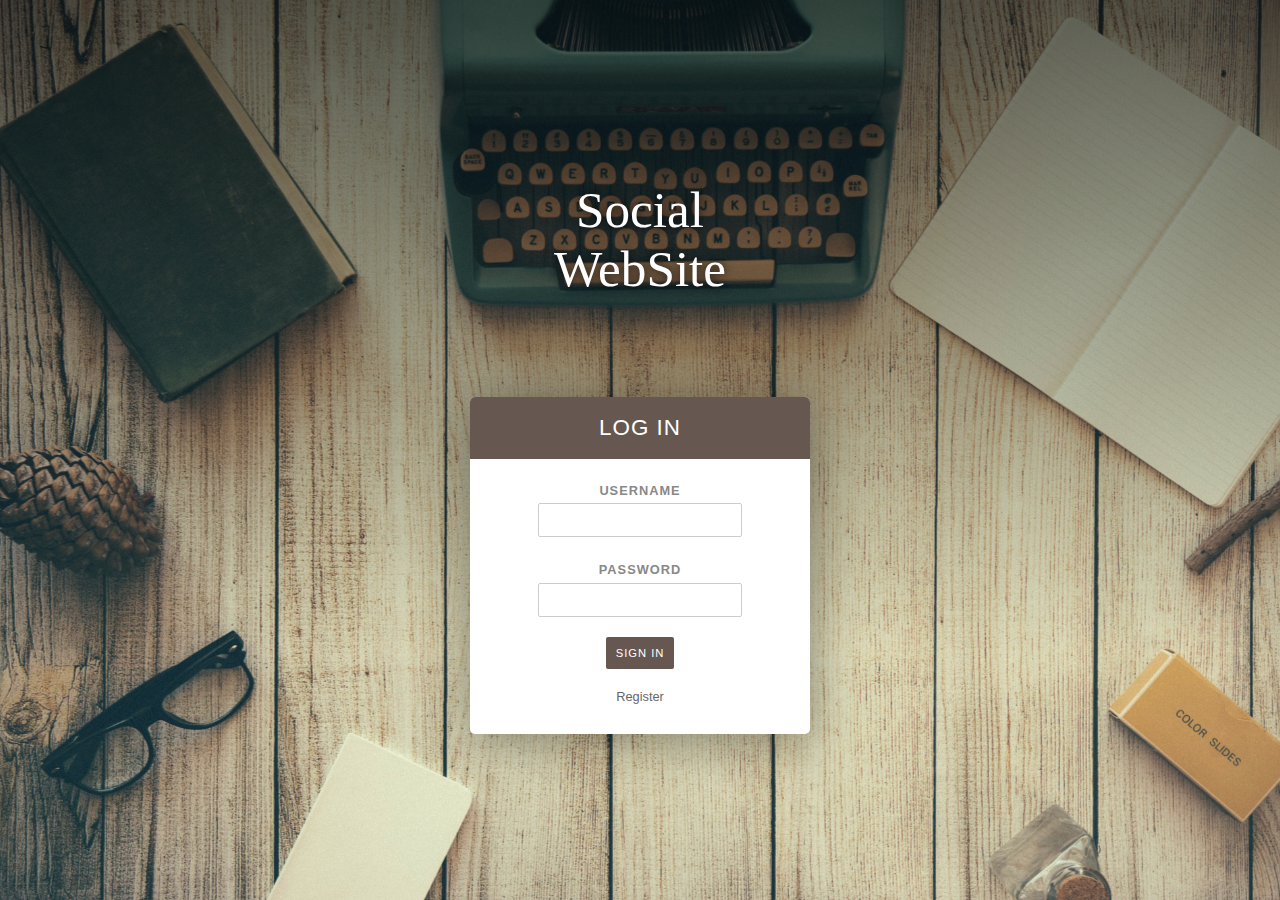
<file: index.html>
<!DOCTYPE html>
<html lang="en">

<head>
    <meta charset="utf-8">
    <title>Social website</title>

    <!-- Google Fonts -->
    <link rel='stylesheet' type='text/css'>

    <link rel="stylesheet" href="css/animate.css">
    <!-- Custom Stylesheet -->
    <link rel="stylesheet" href="css/style.css">

</head>

<body>
<div class="container">
    <div class="top">
        <h1 id="title" class="hidden"><span id="logo">Social WebSite</span></h1>
        <div class="login-box animated fadeInUp">
            <div class="box-header">
                <h2>Log In</h2>
            </div>
            <form action="indexPHP/login.php" method="get">
                <label>Username</label>
                <br/>
                <input type="text" name="username">
                <br/>
                <label>Password</label>
                <br/>
                <input type="password" name="password">
                <br/>
                <button type="submit">Sign In</button>
                <br/>
            </form>
            <a href="register.html"><p class="small">Register</p></a>
        </div>
    </div>
</div>
</body>

</html>
</file>
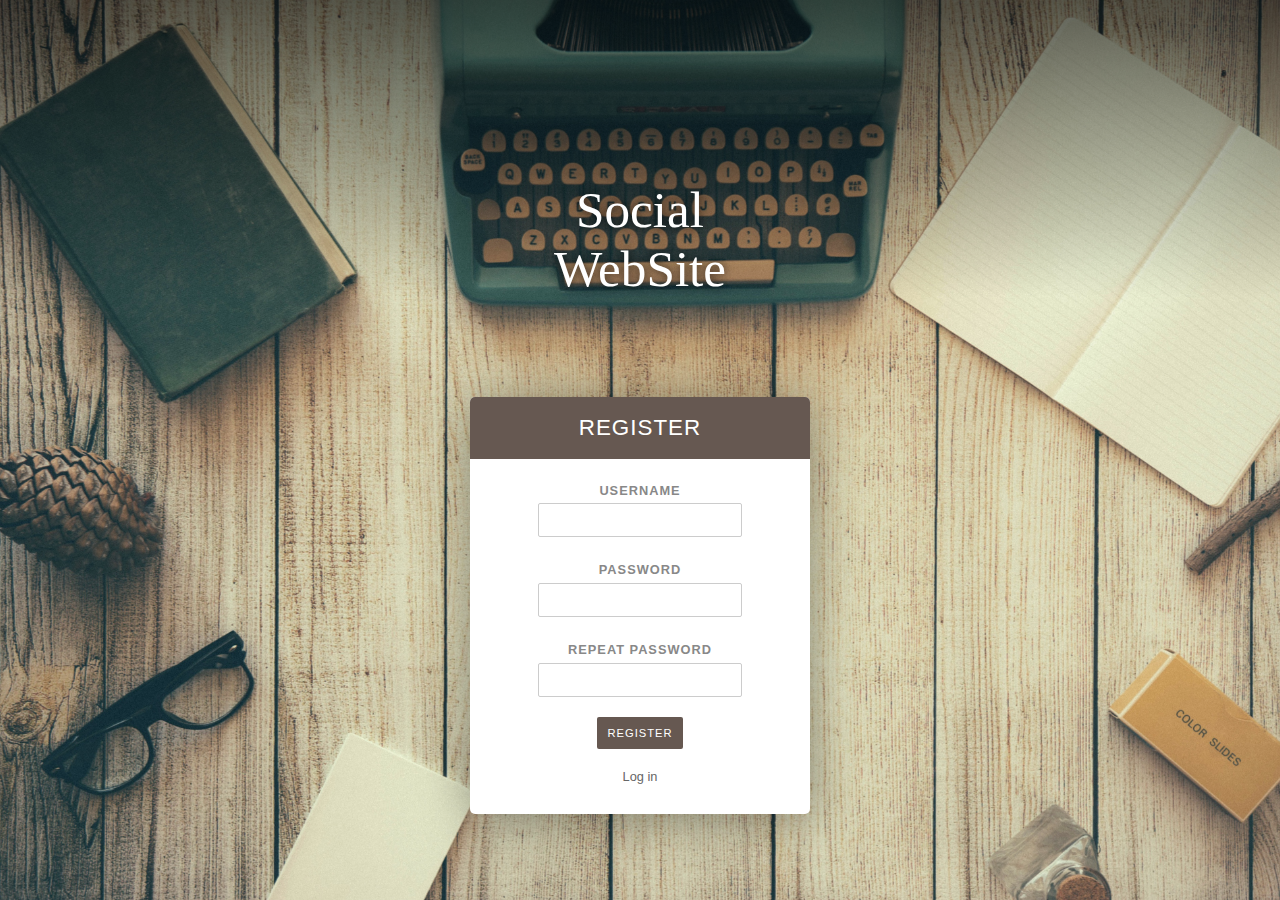
<file: register.html>
<!DOCTYPE html>
<html lang="en">
<head>
    <meta charset="utf-8">
    <title>Register</title>

    <!-- Google Fonts -->
    <link rel='stylesheet' type='text/css'>

    <link rel="stylesheet" href="css/animate.css">
    <!-- Custom Stylesheet -->
    <link rel="stylesheet" href="css/style.css">
</head>
<body>
<div class="container">
    <div class="top">
        <h1 id="title" class="hidden"><span id="logo">Social WebSite</span></h1>
    </div>
    <div class="login-box animated fadeInUp">
        <div class="box-header">
            <h2>Register</h2>
        </div>
        <form action="indexPHP/register.php" method="get">
            <label>Username</label>
            <br/>
            <input type="text" name="username">
            <br/>
            <label>Password</label>
            <br/>
            <input type="password" name="password">
            <br/>
            <label>Repeat Password</label>
            <br/>
            <input type="password" name="password2">
            <br/>
            <button type="submit">Register</button>
            <br/>
        </form>
        <a href="index.html"><p class="small">Log in</p></a>
    </div>
</div>
</body>
</html>
</file>
<file: css/style.css>
body {
	background: url("../images/backimg3.jpg") no-repeat center center fixed;
	background-size: cover;
	font-size: 16px;
	font-family: 'Lato', sans-serif;
	font-weight: 300;
	margin: 0;
	color: #666;
}

/* Typography */
h1#title {
	font-family: 'Roboto Slab', serif;
	font-weight: 300;
	font-size: 3.2em;
	color: white;
	text-shadow: 0 0 10px rgba(0,0,0,0.8);
	margin: 0 auto;
	padding-top: 180px;
	max-width: 300px;
	text-align: center;
	position: relative;
	top: 0px;
}

h1#title span span {
	font-weight: 400;
}

h2 {
	text-transform: uppercase;
	color: white;
	font-weight: 400;
	letter-spacing: 1px;
	font-size: 1.4em;
	line-height: 2.8em;
}

a {
	text-decoration: none;
	color: #666;
}

a:hover {
	color: #aeaeae;
}

p.small {
	font-size: 0.8em;
	margin: 20px 0 0;
}


/* Layout */
.container {
	margin: 0;
}

.top {
	margin: 0;
	padding: 0;
	width: 100%;
	background: -moz-linear-gradient(top,  rgba(0,0,0,0.6) 0%, rgba(0,0,0,0) 100%); /* FF3.6-15 */
	background: -webkit-linear-gradient(top,  rgba(0,0,0,0.6) 0%,rgba(0,0,0,0) 100%); /* Chrome10-25,Safari5.1-6 */
	background: linear-gradient(to bottom,  rgba(0,0,0,0.6) 0%,rgba(0,0,0,0) 100%); /* W3C, IE10+, FF16+, Chrome26+, Opera12+, Safari7+ */
	filter: progid:DXImageTransform.Microsoft.gradient( startColorstr='#99000000', endColorstr='#00000000',GradientType=0 ); /* IE6-9 */
}

.login-box {
	background-color: white;
	max-width: 340px;
	margin: 0 auto;
	position: relative;
	top: 80px;
	padding-bottom: 30px;
	border-radius: 5px;
	box-shadow: 0 5px 50px rgba(0,0,0,0.4);
	text-align: center;
}

.login-box .box-header {
	background-color: #665851;
	margin-top: 0;
	border-radius: 5px 5px 0 0;
}

.login-box label {
	font-weight: 700;
	font-size: .8em;
	color: #888;
	letter-spacing: 1px;
	text-transform: uppercase;
	line-height: 2em;
}

.login-box input {
	margin-bottom: 20px;
	padding: 8px;
	border: 1px solid #ccc;
	border-radius: 2px;
	font-size: .9em;
	color: #888;
}

.login-box input:focus {
	outline: none;
	border-color: #665851;
	transition: 0.5s;
	color: #665851;
}

.login-box button {
	margin-top: 0px;
	border: 0;
	border-radius: 2px;
	color: white;
	padding: 10px;
	text-transform: uppercase;
	font-weight: 400;
	font-size: 0.7em;
	letter-spacing: 1px;
	background-color: #665851;
	cursor:pointer;
	outline: none;
}

.login-box button:hover {
	opacity: 0.7;
	transition: 0.5s;
}

.login-box button:hover {
	opacity: 0.7;
	transition: 0.5s;
}

.selected {
	color: #665851!important;
	transition: 0.5s;
}

/* Animation Delay */
#logo {
  -webkit-animation-duration: 1s;
  -webkit-animation-delay: 2s;
}

.login-box {
  -webkit-animation-duration: 1s;
  -webkit-animation-delay: 1s;
}
</file>
